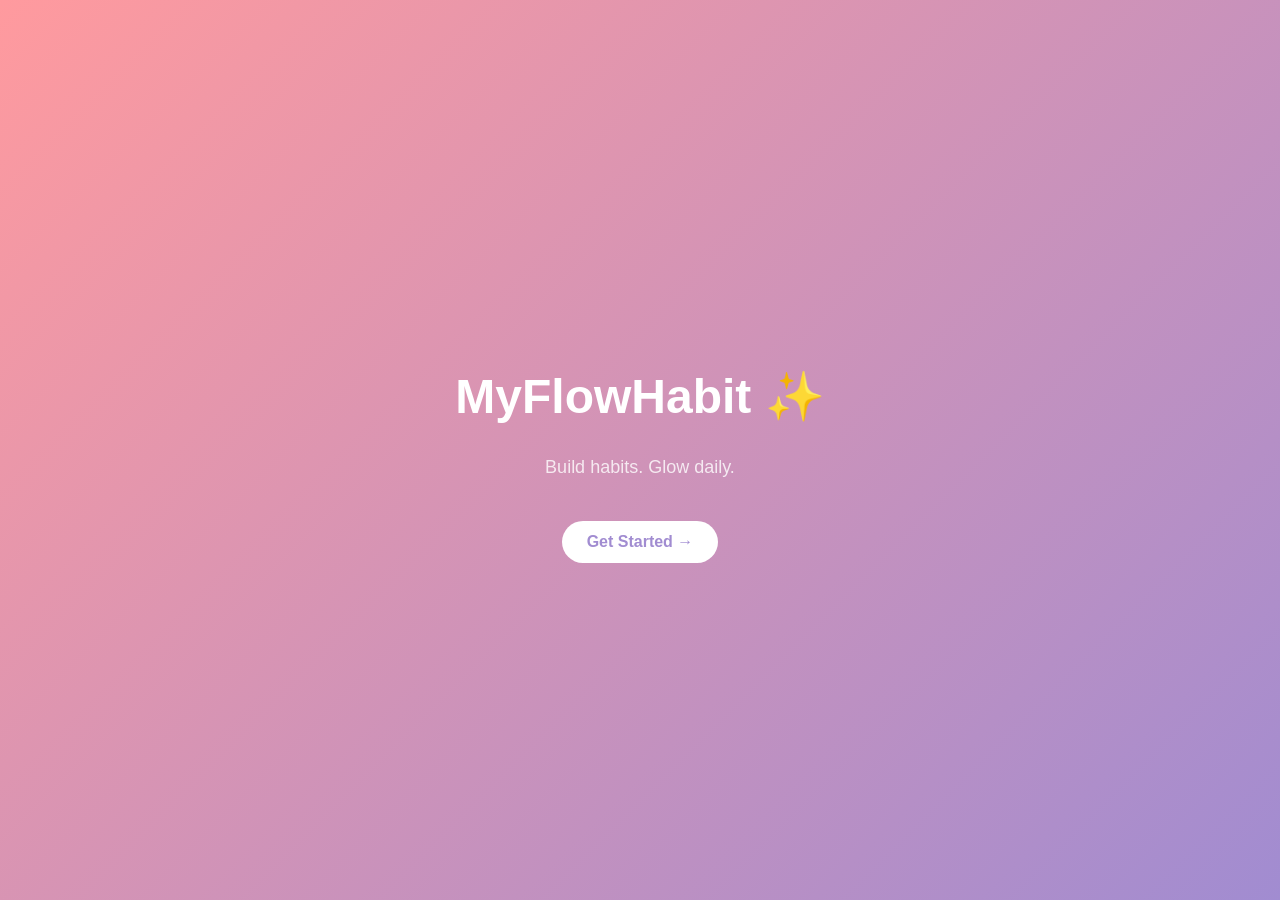
<file: index.html>
<!DOCTYPE html>
<html lang="en">
<head>
  <meta charset="UTF-8">
  <title>MyFlowHabit</title>
  <link rel="stylesheet" href="style.css">
</head>
<body class="landing">

  <div class="hero">
    <h1 class="logo">MyFlowHabit ✨</h1>
    <p class="tagline">Build habits. Glow daily.</p>

    <a href="app.html" class="start-btn">Get Started →</a>
  </div>

</body>
</html>
</file>
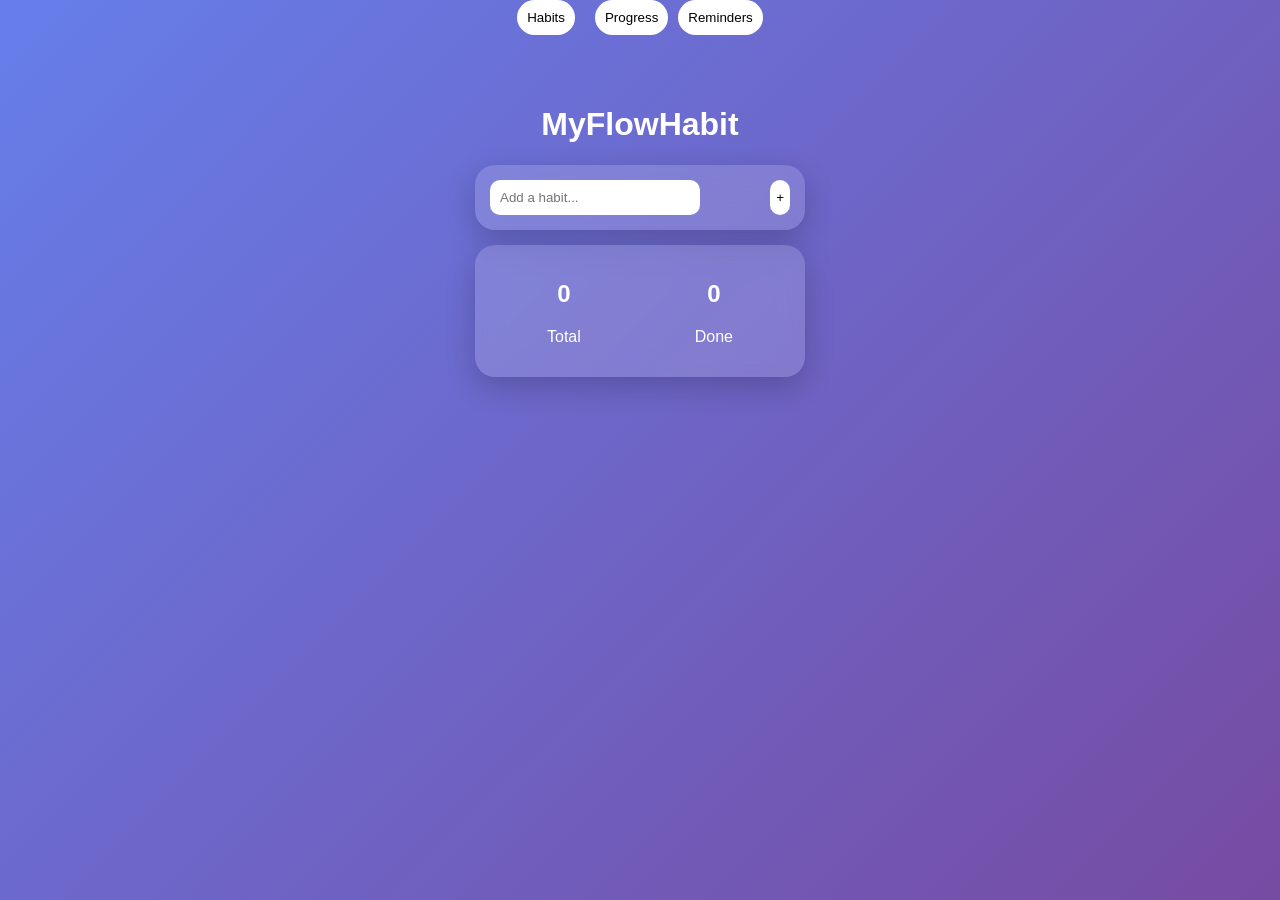
<file: app.html>
<div class="nav">
  <button onclick="showSection('habits')">Habits</button>
  <div id="habitsSection">
  <!-- your habit UI here -->
</div>
  <button onclick="showSection('progress')">Progress</button>
  <div id="progressSection" style="display:none;">
  <h2>Your Progress 📊</h2>
  <p id="progressText"></p>
</div>
  <button onclick="showSection('reminders')">Reminders</button>
  <div id="remindersSection" style="display:none;">
  <h2>Reminders ⏰</h2>
  <button onclick="setReminder()">Remind me in 5 sec</button>
</div>
</div>







<!DOCTYPE html>
<html lang="en">
<head>
  <meta charset="UTF-8">
  <title>Dashboard</title>
  <link rel="stylesheet" href="style.css">
</head>
<body>

  <div class="app">

    <h1>MyFlowHabit</h1>

    <div class="glass input-card">
      <input id="habitInput" placeholder="Add a habit...">
      <button onclick="addHabit()">+</button>
    </div>

    <div class="glass stats">
      <div>
        <h2 id="total">0</h2>
        <p>Total</p>
      </div>
      <div>
        <h2 id="completed">0</h2>
        <p>Done</p>
      </div>
    </div>

    <div id="habitList"></div>

  </div>

  <script src="script.js"></script>
</body>
</html>
</file>
<file: style.css>
/* ===== LANDING PAGE ===== */

.landing {
  height: 100vh;
  margin: 0;
  font-family: 'Poppins', sans-serif;
  background: linear-gradient(135deg, #ff9a9e, #a18cd1);
  display: flex;
  justify-content: center;
  align-items: center;
}

.hero {
  text-align: center;
  color: white;
}

.logo {
  font-size: 48px;
  font-weight: bold;
  animation: fadeIn 1.5s ease;
}

.tagline {
  margin-top: 10px;
  font-size: 18px;
  opacity: 0.8;
}

.start-btn {
  display: inline-block;
  margin-top: 25px;
  padding: 12px 25px;
  background: white;
  color: #a18cd1;
  border-radius: 25px;
  text-decoration: none;
  font-weight: bold;
  transition: 0.3s;
}

.start-btn:hover {
  transform: scale(1.1);
}

/* animation */
@keyframes fadeIn {
  from { opacity: 0; transform: translateY(20px);}
  to { opacity: 1; transform: translateY(0);}
}




/* ===== APP PAGE ===== */

body {
  margin: 0;
  font-family: 'Poppins', sans-serif;
  background: linear-gradient(135deg, #667eea, #764ba2);
  color: white;
}

.app {
  text-align: center;
  padding: 30px;
}

/* glass effect */
.glass {
  background: rgba(255,255,255,0.15);
  backdrop-filter: blur(12px);
  border-radius: 20px;
  padding: 15px;
  margin: 15px auto;
  width: 300px;
  box-shadow: 0 10px 30px rgba(0,0,0,0.2);
}

/* input */
.input-card {
  display: flex;
  justify-content: space-between;
}

input {
  border: none;
  padding: 10px;
  border-radius: 10px;
  width: 70%;
}

button {
  border: none;
  background: white;
  border-radius: 10px;
  cursor: pointer;
}

/* stats */
.stats {
  display: flex;
  justify-content: space-around;
}

/* habit cards */
.habit {
  display: flex;
  justify-content: space-between;
  align-items: center;
  animation: slideUp 0.4s ease;
}

.habit:hover {
  transform: scale(1.03);
}

.done {
  text-decoration: line-through;
  opacity: 0.6;
}

/* animations */
@keyframes slideUp {
  from { transform: translateY(20px); opacity: 0;}
  to { transform: translateY(0); opacity: 1;}
}



button:hover {
  transform: scale(1.1);
}

input:focus {
  outline: none;
  box-shadow: 0 0 10px rgba(255,255,255,0.5);
}


.nav {
  display: flex;
  justify-content: center;
  gap: 10px;
  margin-bottom: 20px;
}

.nav button {
  padding: 10px;
  border-radius: 20px;
  border: none;
  cursor: pointer;
}
</file>
